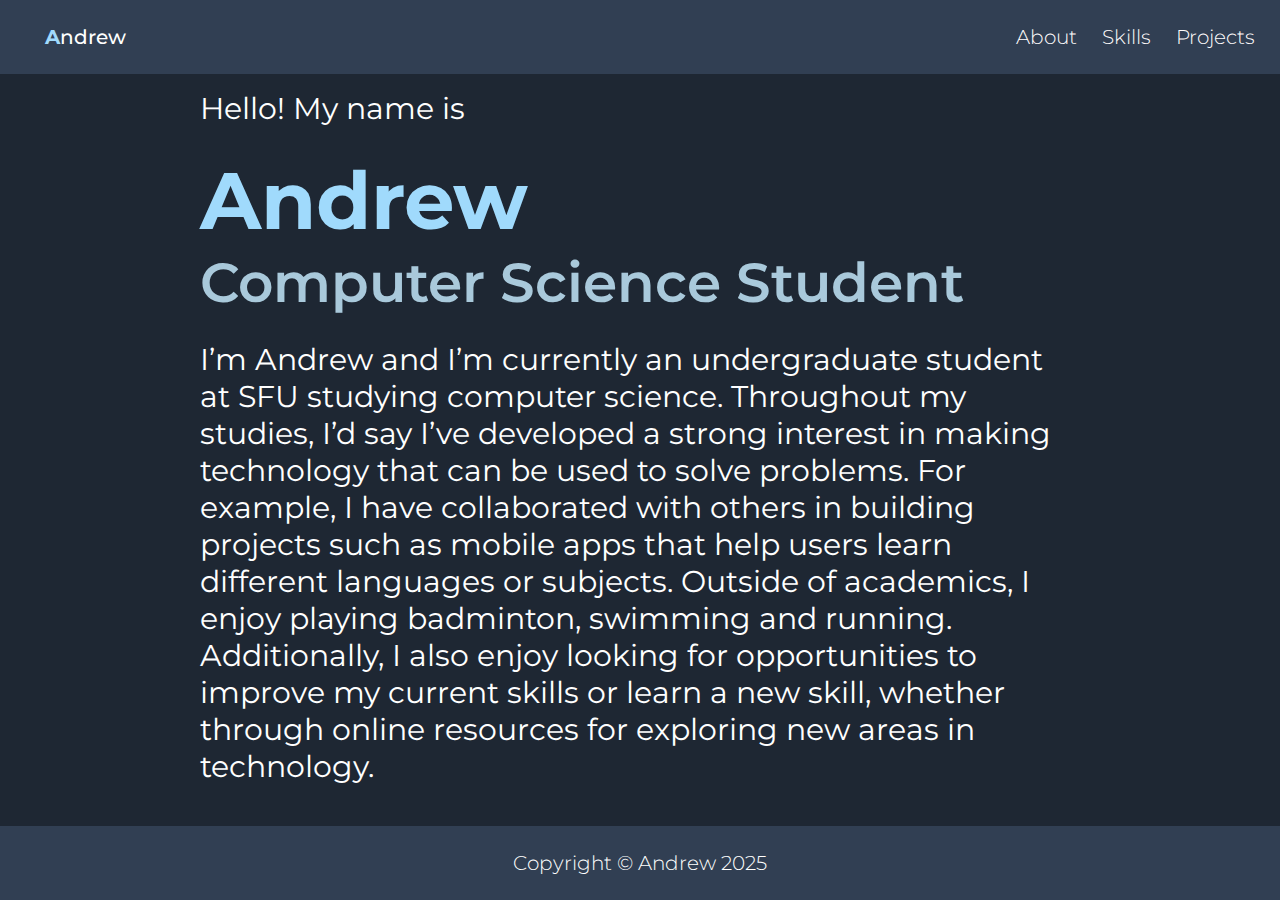
<file: index.html>
<!DOCTYPE html>
<html lang="en">
    <head>
        <meta charset="UTF-8">
        <meta name="viewport" content="width=device-width, initial-scale=1.0">
        <title>My Portfolio</title>
        <link rel="preconnect" href="https://fonts.googleapis.com">
        <link rel="preconnect" href="https://fonts.gstatic.com" crossorigin>
        <link href="https://fonts.googleapis.com/css2?family=Montserrat:ital,wght@0,100..900;1,100..900&display=swap" rel="stylesheet">
        <link rel="stylesheet" href="./css/styles.css">
    </head>
    <body>
        <div class="header">
            <div class="header-logo"><span>A</span>ndrew</div>
            <div class="links">
                <a href="index.html">About</a>
                <a href="./pages/skills.html">Skills</a>
                <a href="./pages/projects.html">Projects</a>
            </div>
        </div>

        <div class="about">
            <p class="greeting"> Hello! My name is</p>
            <p class="name"> Andrew</p>
            <p class="title">Computer Science Student</p>
            <p>I’m Andrew and I’m currently an undergraduate student at SFU studying computer science. Throughout my studies, I’d say I’ve developed a strong interest in making technology that can be used to solve problems. For example, I have collaborated with others in building projects such as mobile apps that help users learn different languages or subjects. Outside of academics, I enjoy playing badminton, swimming and running. Additionally, I also enjoy looking for opportunities to improve my current skills or learn a new skill, whether through online resources for exploring new areas in technology.</p>
            <!--
            <div>
                <p>Hello! My name is <span class="name"><br>Andrew</span><br><span class="title">Computer Science Student</span></p>
            </div>
        -->
            
        </div>

        <div class="footer">
            <span>Copyright © Andrew 2025</span>
        </div>
        


    </body>
</html>
</file>
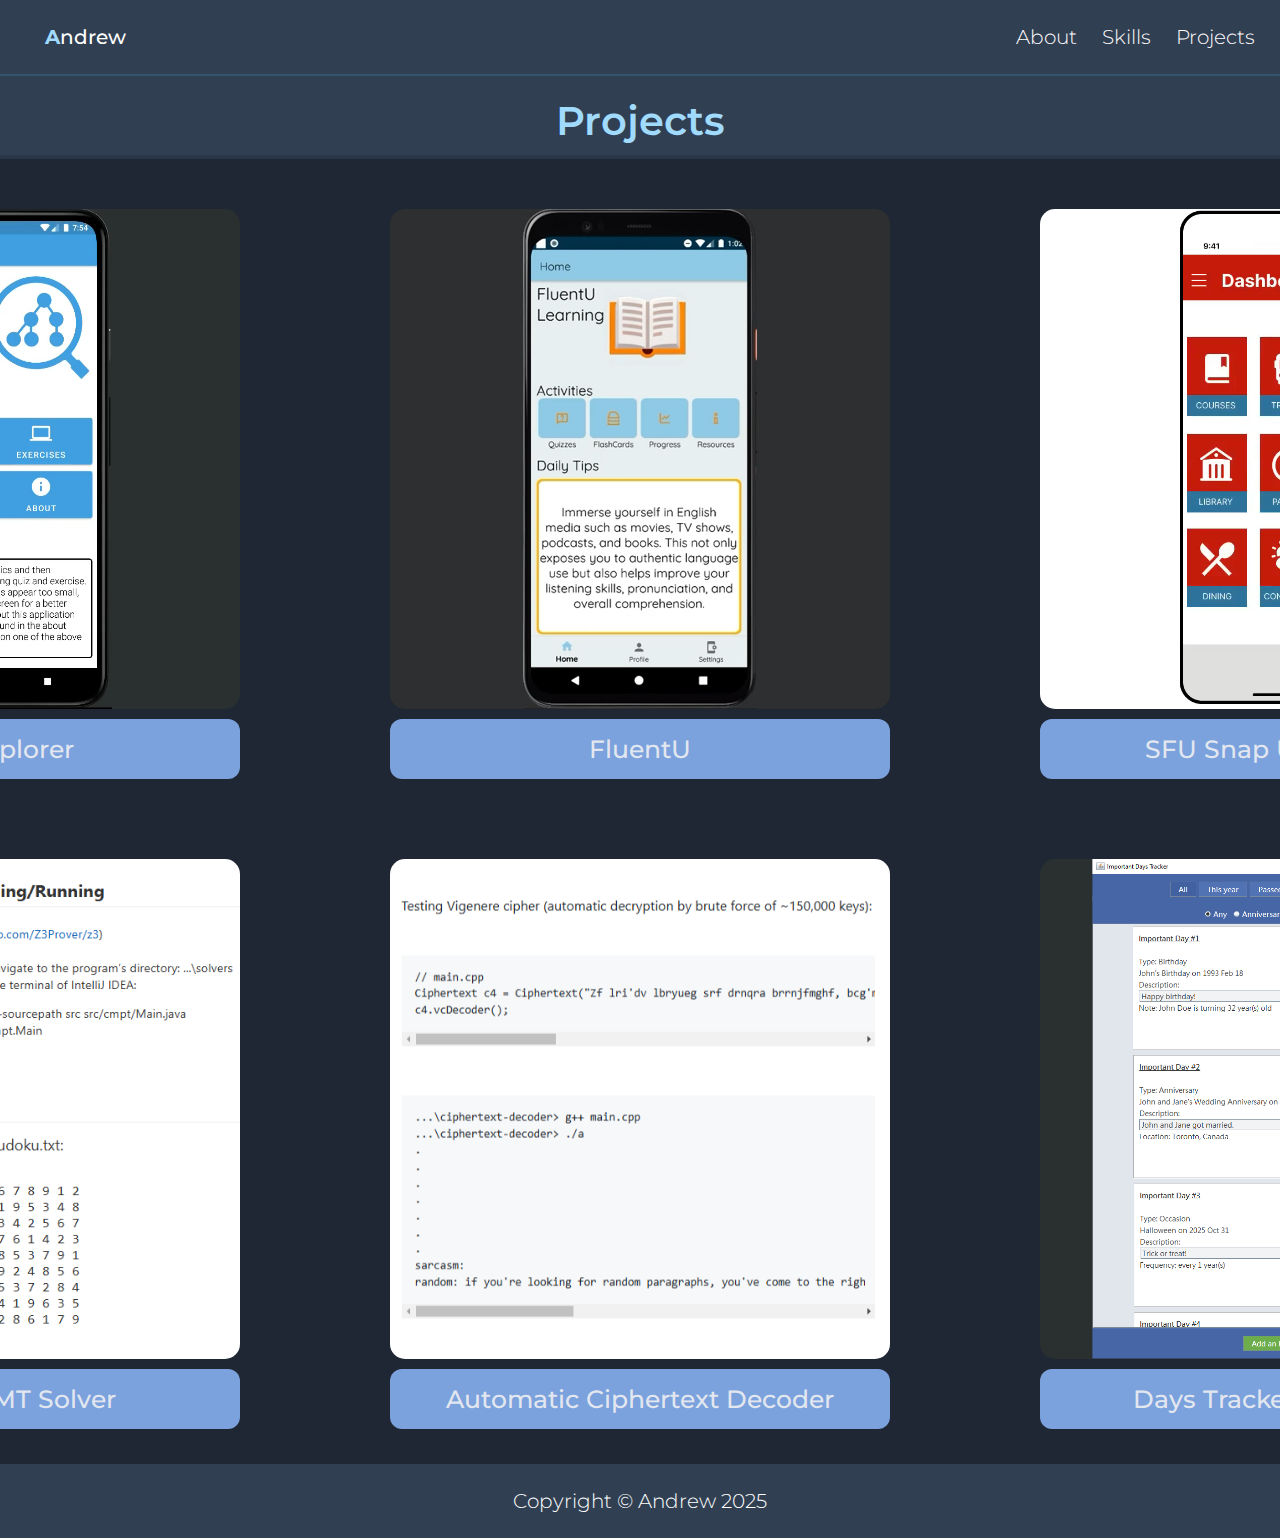
<file: pages/projects.html>
<!DOCTYPE html>
<html lang="en">
    <head>
        <meta charset="UTF-8">
        <meta name="viewport" content="width=device-width, initial-scale=1.0">
        <title>My Portfolio</title>
        <link rel="preconnect" href="https://fonts.googleapis.com">
        <link rel="preconnect" href="https://fonts.gstatic.com" crossorigin>
        <link href="https://fonts.googleapis.com/css2?family=Montserrat:ital,wght@0,100..900;1,100..900&display=swap" rel="stylesheet">
        <link rel="stylesheet" href="../css/styles.css">
    </head>
    <body>

        <div class="header">
            <div class="header-logo"><span>A</span>ndrew</div>
            <div class="links">
                <a href="../index.html">About</a>
                <a href="skills.html">Skills</a>
                <a href="projects.html">Projects</a>
            </div>
        </div>

        <div class="projects" id="projects_id">
            <h1 class="heading">Projects</h1>
            <div class="layout">
                <div class="project">
                    <img src="../img/dsa.png" alt="DSA Explorer">
                    <a href="https://docs.google.com/forms/d/e/1FAIpQLSeMRrVUbz5YF238iostjHW20UdXtUl2tZkGEtt3o2XFOeIAFA/viewform?usp=sharing" target="_blank" class="description">
                        <span>DSA Explorer</span>
                    </a>
                </div>

                <div class="project">
                    <img src="../img/fluentu.png" alt="FluentU">
                    <a href="https://github.com/dereklwh/FluentU" target="_blank" class="description">
                        <span>FluentU</span>
                    </a>
                </div>

                <div class="project">
                    <img src="../img/prototype.png" alt="SFU Snap UI Prototype">
                    <a href="https://docs.google.com/forms/d/e/1FAIpQLSeMRrVUbz5YF238iostjHW20UdXtUl2tZkGEtt3o2XFOeIAFA/viewform?usp=sharing" target="_blank" class="description">
                        <span>SFU Snap UI Prototype</span>
                    </a>
                </div>

                <div class="project">
                    <img src="../img/satsmt.png" alt="SAT and SMT Solver">
                    <a href="https://docs.google.com/forms/d/e/1FAIpQLSeMRrVUbz5YF238iostjHW20UdXtUl2tZkGEtt3o2XFOeIAFA/viewform?usp=sharing" target="_blank" class="description">
                        <span>SAT and SMT Solver</span>
                    </a>
                </div>

                <div class="project">
                    <img src="../img/decoder.png" alt="Automatic Ciphertext Decoder">
                    <a href="https://github.com/student186/ciphertext-decoder" target="_blank" class="description">
                        <span>Automatic Ciphertext Decoder</span>
                    </a>
                </div>
                <div class="project">
                    <img src="../img/days_tracker.png" alt="Days Tracker Application">
                    <a href="https://docs.google.com/forms/d/e/1FAIpQLSeMRrVUbz5YF238iostjHW20UdXtUl2tZkGEtt3o2XFOeIAFA/viewform?usp=sharing" target="_blank" class="description">
                        <span>Days Tracker Application</span>
                    </a>
                </div>
            </div>
        </div>
        <div class="footer">
            <span>Copyright © Andrew 2025</span>
        </div>
    </body>
</html>
</file>
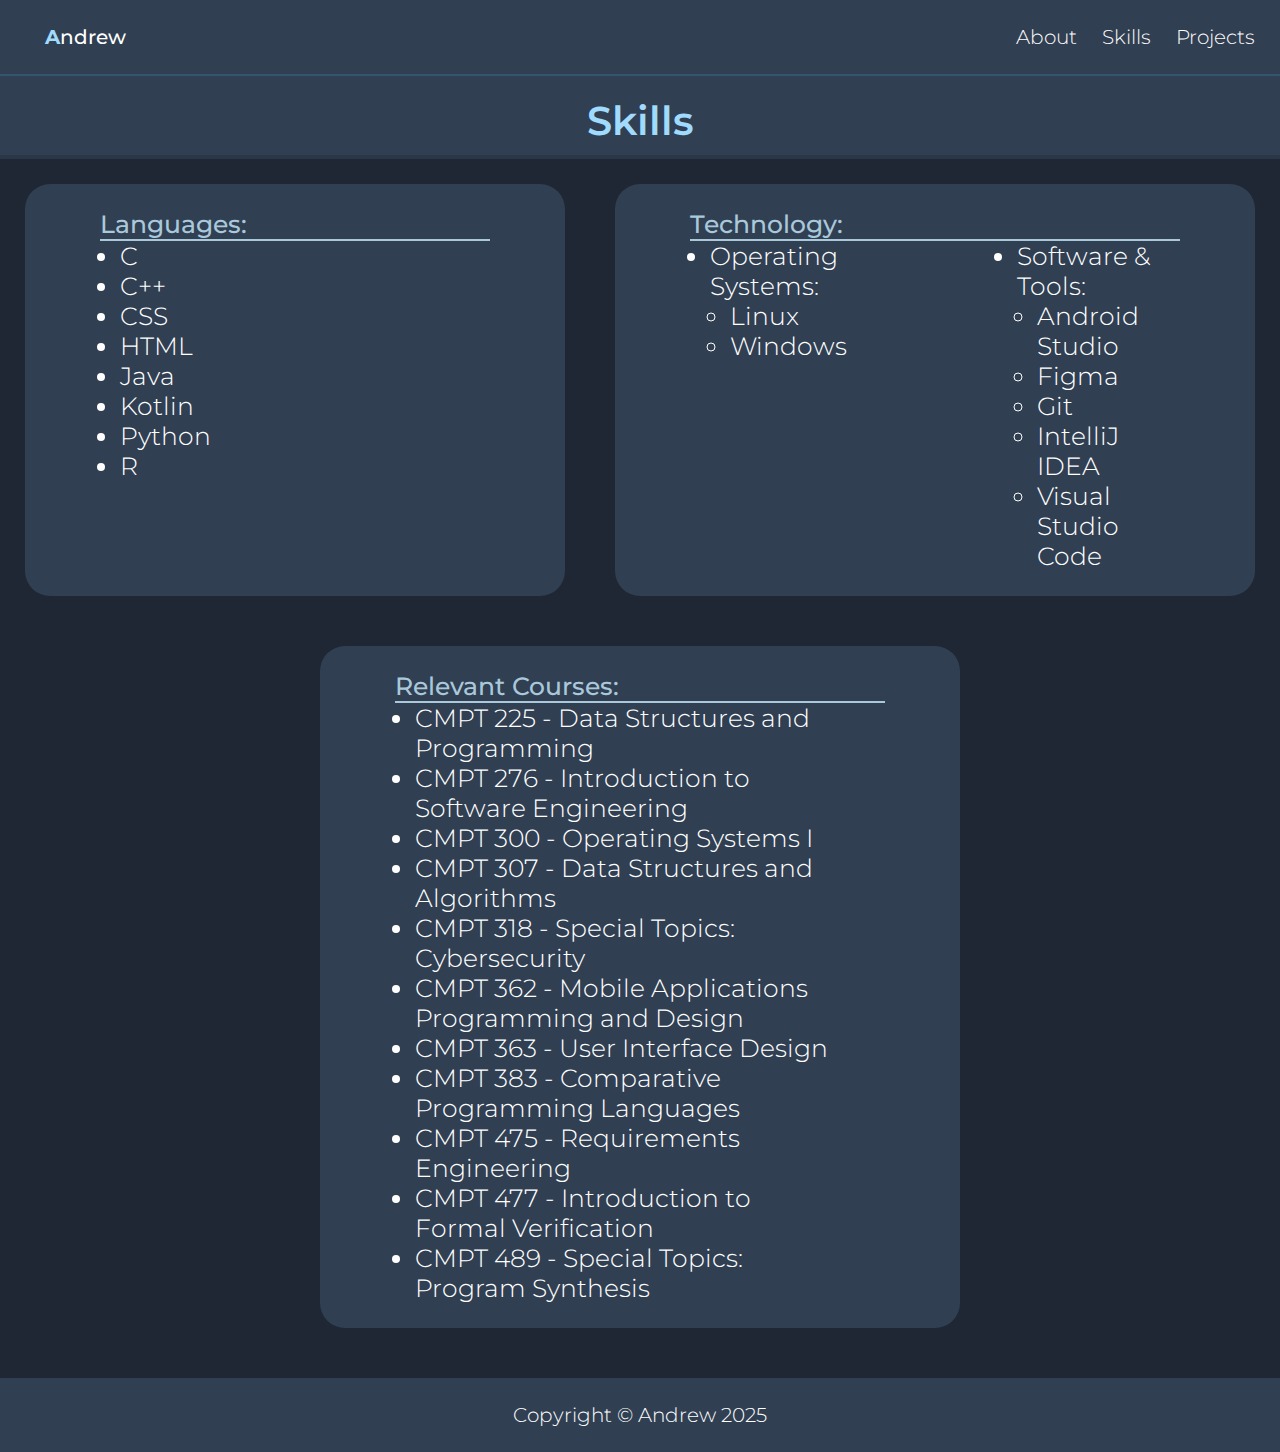
<file: pages/skills.html>
<!DOCTYPE html>
<html lang="en">
    <head>
        <meta charset="UTF-8">
        <meta name="viewport" content="width=device-width, initial-scale=1.0">
        <title>My Portfolio</title>
        <link rel="preconnect" href="https://fonts.googleapis.com">
        <link rel="preconnect" href="https://fonts.gstatic.com" crossorigin>
        <link href="https://fonts.googleapis.com/css2?family=Montserrat:ital,wght@0,100..900;1,100..900&display=swap" rel="stylesheet">
        <link rel="stylesheet" href="../css/styles.css">
    </head>
    <body>

        <div class="header">
            <div class="header-logo"><span>A</span>ndrew</div>
            <div class="links">
                <a href="../index.html">About</a>
                <a href="skills.html">Skills</a>
                <a href="projects.html">Projects</a>
            </div>
        </div>

        <div class="skills" id="skills_id">
            <h1 class="heading">Skills</h1>
            <div class="skills_list">
                <ul class="outermost1">
                    <div class="skills_type">Languages:</div>
                    <li>C</li>
                    <li>C++</li>
                    <li>CSS</li>
                    <li>HTML</li>
                    <li>Java</li>
                    <li>Kotlin</li>
                    <li>Python</li>
                    <li>R</li>
                </ul>
                <ul class="outermost2">
                    <div class="skills_type">Technology:</div>
                    <div class="technology">
                        <li>Operating Systems:
                            <ul>
                                <li>Linux</li>
                                <li>Windows</li>
                            </ul> 
                        </li>
                        <li> Software & Tools: 
                            <ul>
                                <li>Android Studio</li>
                                <li>Figma</li>
                                <li>Git</li>
                                <li>IntelliJ IDEA</li>
                                <li>Visual Studio Code</li>
                            </ul>
                        </li>
                    </div>
                </ul>
            </div>
            <div class="courses_list">
                <ul class="outermost3">
                    <div class="skills_type">Relevant Courses:</div>
                    <li>CMPT 225 - Data Structures and Programming</li>
                    <li>CMPT 276 - Introduction to Software Engineering</li>
                    <li>CMPT 300 - Operating Systems I</li>
                    <li>CMPT 307 - Data Structures and Algorithms</li>
                    <li>CMPT 318 - Special Topics: Cybersecurity</li>
                    <li>CMPT 362 - Mobile Applications Programming and Design</li>
                    <li>CMPT 363 - User Interface Design</li>
                    <li>CMPT 383 - Comparative Programming Languages</li>
                    <li>CMPT 475 - Requirements Engineering</li>
                    <li>CMPT 477 - Introduction to Formal Verification</li>
                    <li>CMPT 489 - Special Topics: Program Synthesis</li>
                </ul>
            </div>
        </div>
        
        <div class="footer">
            <span>Copyright © Andrew 2025</span>
        </div>
    </body>
</html>
</file>
<file: css/styles.css>
/* this removes bullet points */
* {
    margin: 0;
    padding: 0;
    box-sizing: border-box;
}


body {
    display: flex;
    flex-direction: column;
    justify-content: space-between;
    height: 100vh;
    background-color: #1e2733;
    font-family: "Montserrat", serif;
}

.header {
    display: flex;
    justify-content: space-between;
    background-color: #313f53;
    font-size: 20px;
    font-weight: 500;
    padding: 25px;
}

.header .header-logo {
    color: white;
    margin-left: 20px;
}

.header .header-logo span {
    color: rgb(160, 218, 252);
    font-weight: bold;
}

.header .links {
    display: flex;
    color: white;
    font-weight: 300;
    gap: 25px;
}

.header a:hover {
    font-weight: 500;
}

a {
    text-decoration: none;
    color: rgb(255, 252, 252);
}

.about {
    padding: 0 200px;
    font-size: 30px;
    color: white;
    display: flex;
    flex-direction: column;
    
}

.about .name {
    color: rgb(160, 218, 252);
    padding-top: 25px;
    font-size: 80px;
    font-weight: bold;
}

.about .title {
    color: rgb(169, 201, 219);
    font-size: 55px;
    font-weight: 600;
    padding-bottom: 25px;
}

.footer {
    background-color: #313f53;
    color: white;
    font-size: 20px;
    text-align: center;
    font-weight: 300;
    padding: 25px;
    margin-top: 25px;
}

ul.outermost1, ul.outermost2 {
    margin: 25px;
    border-radius: 25px;
    background-color: #313f53;
    color: white;
    padding: 25px;
    font-size: 25px;
    width: 50%;
}

ul.outermost3 {
    margin: 25px auto;
    border-radius: 25px;
    width: 50%;
    background-color: #313f53;
    color: white;
    padding: 25px;
    font-size: 25px;
}

.skills_list {
    display: flex;
}

.skills h1 {
    background-color: #313f53;
    padding-top: 20px;
    padding-bottom: 10px;
    font-size: 40px;
    text-align: center;
    color: rgb(160, 218, 252);
    font-weight: 600;
    border-top: rgba(67, 145, 187, 0.26) solid 2px;
    border-bottom: rgba(0, 0, 0, 0.123) solid 4px;
}

.skills .outermost1 {
    padding-left: 75px;
    padding-right: 75px;
}

.skills .outermost2 {
    padding-left: 75px;
    padding-right: 75px;
}

.skills .outermost3 {
    padding-left: 75px;
    padding-right: 75px;
}

.skills_type {
    color: rgb(169, 201, 219);
    font-weight: 500;
    border-bottom: rgb(169, 201, 219) solid 2px;
}

.skills ul li {
    font-weight: 300;
    margin-left: 20px;
    padding-right: 50px;
}

.skills ul li ul{
    padding-top: 0px;
}

.technology {
    display: flex;
    gap: 50px;
}

img {
    height: 500px;
    width: auto;
    border-radius: 15px;
}
.projects h1 {
    color: rgb(160, 218, 252);
    background-color: #313f53;
    text-align: center;
    padding-top: 20px;
    padding-bottom: 10px;
    font-size: 40px;
    font-weight: 600;
    border-top: rgba(67, 145, 187, 0.26) solid 2px;
    border-bottom: rgba(0, 0, 0, 0.123) solid 4px;
}
.projects .layout {
    display: grid;
    grid-template-columns: 500px 500px 500px;
    grid-template-rows: 500px 500px;
    gap: 150px;
    justify-content: center;
    padding: 50px 80px 80px 80px;
}

.projects .project {
    display: flex;
    flex-direction: column;
    border-radius: 15px;
}

.projects .description {
    background-color: rgb(123, 162, 221);
    color: rgba(245, 243, 243, 0.87);
    border-radius: 12px;
    text-align: center;
    font-size: 25px;
    padding: 15px;
    font-weight: 500;
    position: relative;
    transition: all 0.5s;
    cursor: pointer;
    margin-top: 10px;
}

.projects .description span {
    cursor: pointer;
    display: inline-block;
    position: relative;
    transition: 0.5s;
}

.projects .description span:after {
    content: '\00bb';
    position: absolute;
    opacity: 0;
    top: 0;
    right: -20px;
    transition: 0.5s;
}
.projects .description:hover{
    background-color: rgb(99, 148, 223);
}

.projects .description:hover span {
    padding-right: 25px;
}

.projects .description:hover span:after {
    opacity: 1;
    right: 0;
}
</file>
